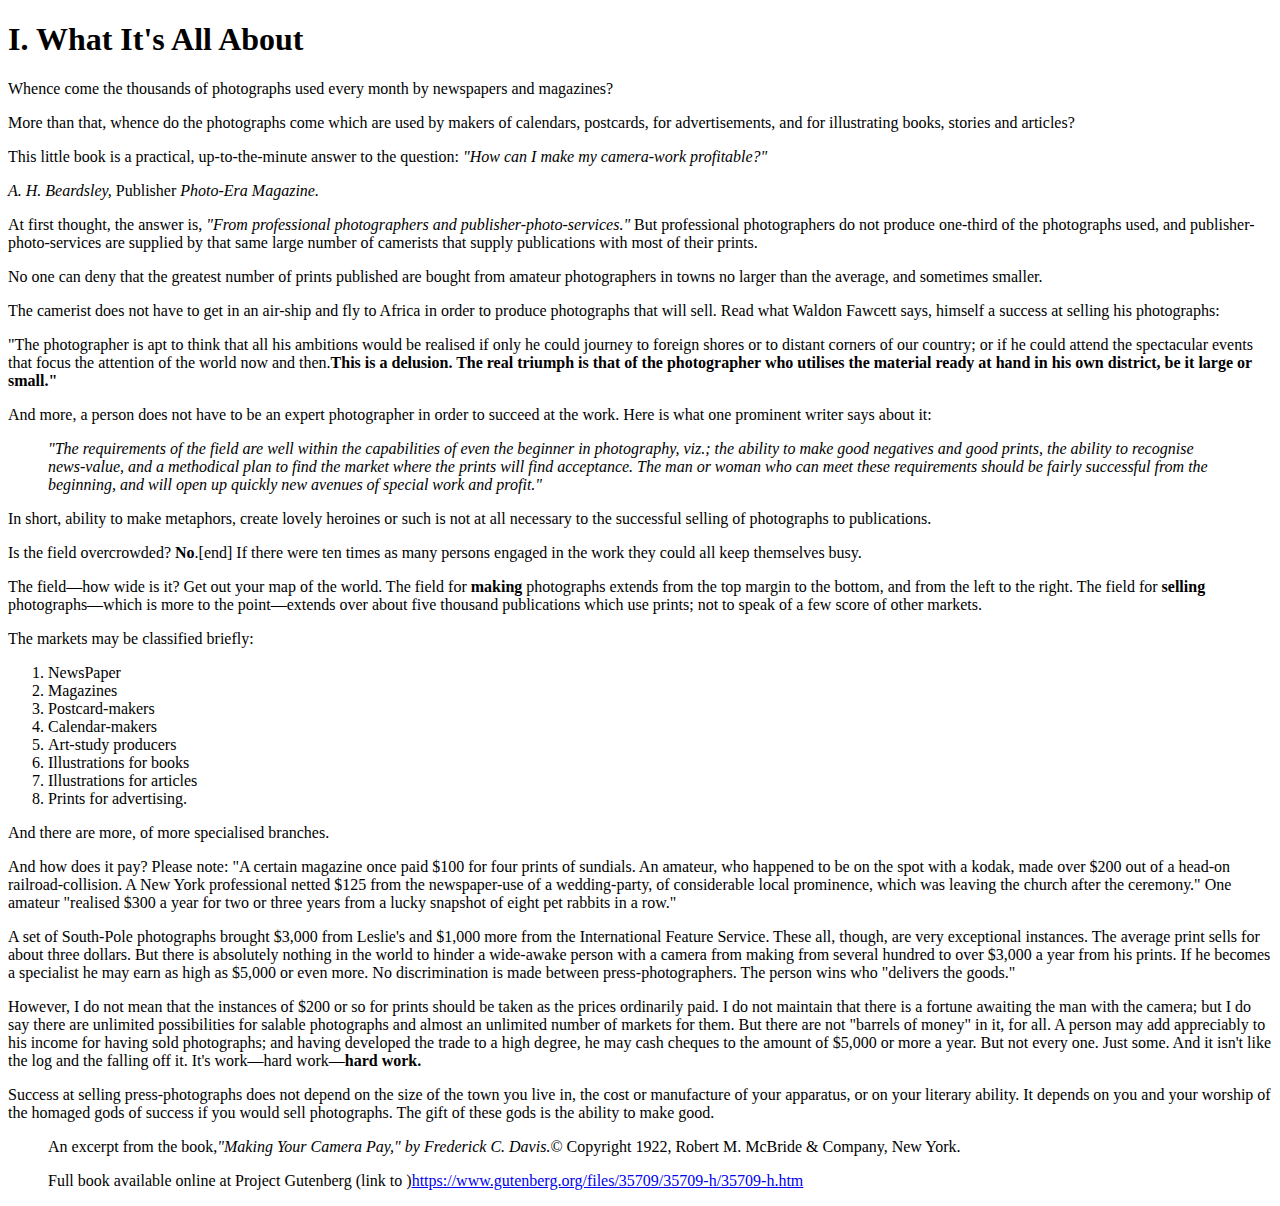
<file: html5/day1/index.html>
<!DOCTYPE html>
<html lang="en">
<head>
  <meta charset="UTF-8">
  <meta name="viewport" content="width=device-width, initial-scale=1.0">
  <title>Document</title> 
</head>
<body>
  <h1>I. What It's All About</h1>

  <p>Whence come the thousands of photographs used every month by newspapers and magazines?</p>
  <p>More than that, whence do the photographs come which are used by makers of calendars, postcards, for advertisements, and for illustrating books, stories and articles?</p>
  <p>This little book is a practical, up-to-the-minute answer to the question: <i>"How can I make my camera-work profitable?"</i></p>
  
  <cite>A. H. Beardsley,</cite>
Publisher <cite>Photo-Era Magazine.</cite>
</blockquote>


<p>At first thought, the answer is, <i>"From professional photographers and publisher-photo-services."</i> But professional photographers do not produce one-third of the photographs used, and publisher-photo-services are supplied by that same large number of camerists that supply publications with most of their prints.</p>

<p>No one can deny that the greatest number of prints published are bought from amateur photographers in towns no larger than the average, and sometimes smaller.</p>

The camerist does not have to get in an air-ship and fly to Africa in order to produce photographs that will sell. Read what Waldon Fawcett says, himself a success at selling his photographs:

<p>"The photographer is apt to think that all his ambitions would be realised if only he could journey to foreign shores or to distant corners of our country; or if he could attend the spectacular events that focus the attention of the world now and then.<strong>This is a delusion. The real triumph is that of the photographer who utilises the material ready at hand in his own district, be it large or small."</strong></p>

<p>And more, a person does not have to be an expert photographer in order to succeed at the work. Here is what one prominent writer says about it:</p>
<blockquote>
  <cite>
    "The requirements of the field are well within the capabilities of even the beginner in photography, viz.; the ability to make good negatives and good prints, the ability to recognise news-value, and a methodical plan to find the market where the prints will find acceptance. The man or woman who can meet these requirements should be fairly successful from the beginning, and will open up quickly new avenues of special work and profit."
  </cite>
</blockquote>


<p>In short, ability to make metaphors, create lovely heroines or such is not at all necessary to the successful selling of photographs to publications.</p>

<p>Is the field overcrowded? <strong>No</strong>.[end] If there were ten times as many persons engaged in the work they could all keep themselves busy.</p>

<p>The field—how wide is it? Get out your map of the world. The field for <strong>making</strong> photographs extends from the top margin to the bottom, and from the left to the right. The field for <strong>selling</strong> photographs—which is more to the point—extends over about five thousand publications which use prints; not to speak of a few score of other markets.</p>

<p>The markets may be classified briefly:</p>
<ol>
  <li>NewsPaper</li>
  <li>Magazines</li>
  <li>Postcard-makers</li>
  <li>Calendar-makers</li>
  <li>Art-study producers</li>
  <li>Illustrations for books</li>
  <li>Illustrations for articles</li>
  <li>Prints for advertising.</li>
</ol>

And there are more, of more specialised branches.

<p>And how does it pay? Please note: "A certain magazine once paid $100 for four prints of sundials. An amateur, who happened to be on the spot with a kodak, made over $200 out of a head-on railroad-collision. A New York professional netted $125 from the newspaper-use of a wedding-party, of considerable local prominence, which was leaving the church after the ceremony." One amateur "realised $300 a year for two or three years from a lucky snapshot of eight pet rabbits in a row."</p>

A set of South-Pole photographs brought $3,000 from Leslie's and $1,000 more from the International Feature Service. These all, though, are very exceptional instances. The average print sells for about three dollars. But there is absolutely nothing in the world to hinder a wide-awake person with a camera from making from several hundred to over $3,000 a year from his prints. If he becomes a specialist he may earn as high as $5,000 or even more.

No discrimination is made between press-photographers. The person wins who "delivers the goods."

<p>However, I do not mean that the instances of $200 or so for prints should be taken as the prices ordinarily paid. I do not maintain that there is a fortune awaiting the man with the camera; but I do say there are unlimited possibilities for salable photographs and almost an unlimited number of markets for them. But there are not "barrels of money" in it, for all. A person may add appreciably to his income for having sold photographs; and having developed the trade to a high degree, he may cash cheques to the amount of $5,000 or more a year. But not every one. Just some. And it isn't like the log and the falling off it. It's work—hard work—<strong>hard work.</strong></p>

<p>Success at selling press-photographs does not depend on the size of the town you live in, the cost or manufacture of your apparatus, or on your literary ability. It depends on you and your worship of the homaged gods of success if you would sell photographs. The gift of these gods is the ability to make good.</p>

<footer>
  <blockquote>
    An excerpt from the book,<cite>"Making Your Camera Pay," by Frederick C. Davis.</cite>&copy; Copyright 1922, Robert M. McBride & Company, New York.
    <p>Full book available online at Project Gutenberg (link to )<a href="https://www.gutenberg.org/files/35709/35709-h/35709-h.htm">https://www.gutenberg.org/files/35709/35709-h/35709-h.htm</a></p>
  </blockquote>
</footer>
</body>
</html>
</file>
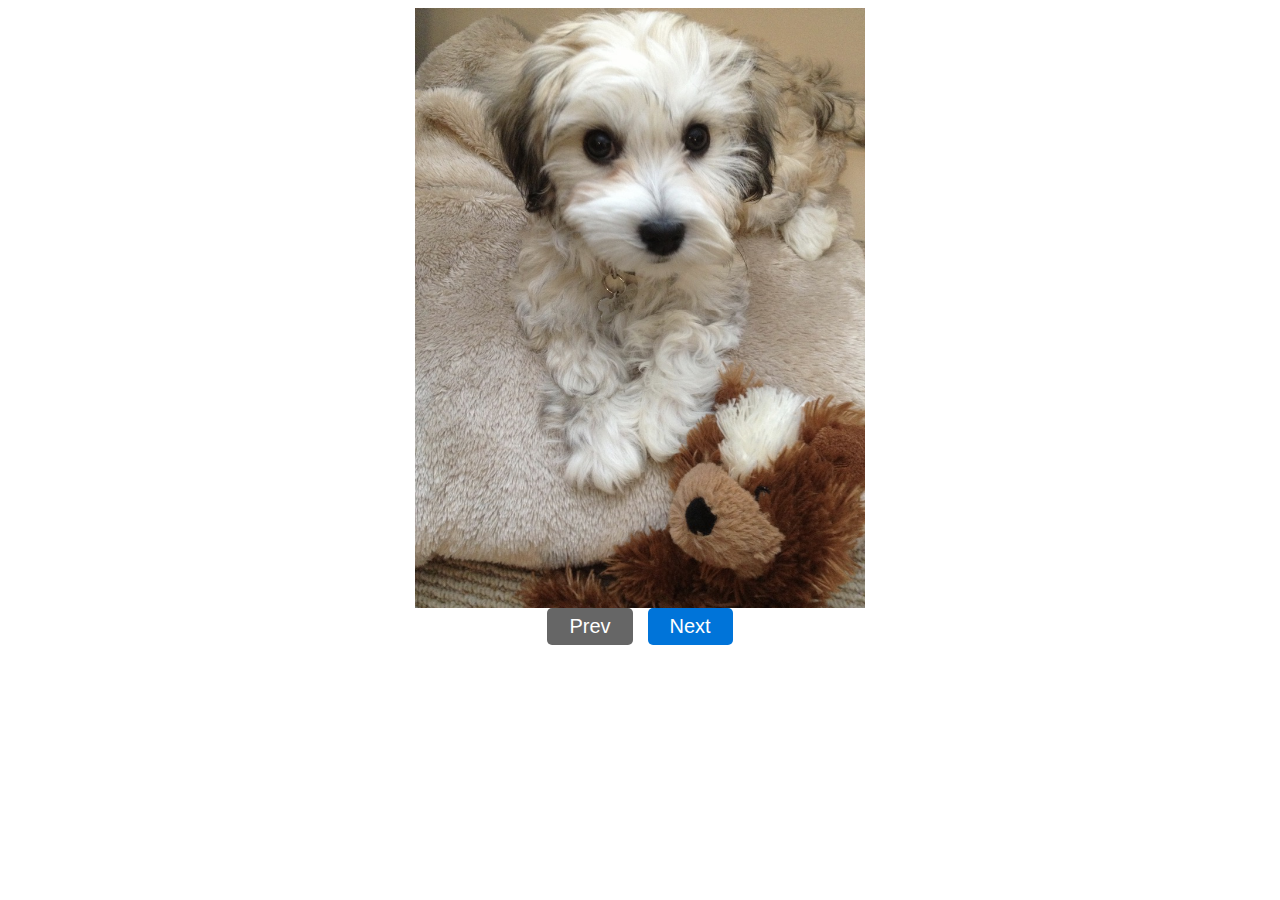
<file: html5/slider/index.html>
<!DOCTYPE html>
<html lang="en">
<head>
  <meta charset="UTF-8">
  <meta name="viewport" content="width=device-width, initial-scale=1.0">
  <title>Luna Gallery</title>
  <link rel="stylesheet" href="styles.css">
</head>
<body>
  <div class="image-gallery">
      <img src="./images/1.jpg" alt="Luna" class="gallery-img active" />
      <img src="./images/2.jpg" alt="Luna" class="gallery-img" />
      <img src="./images/3.jpg" alt="Luna" class="gallery-img" />
      <img src="./images/4.jpg" alt="Luna" class="gallery-img" />
      <img src="./images/5.jpg" alt="Luna" class="gallery-img" />
      <img src="./images/6.jpg" alt="Luna" class="gallery-img" />
      <img src="./images/7.jpg" alt="Luna" class="gallery-img" />
      <img src="./images/8.jpg" alt="Luna" class="gallery-img" />
      <img src="./images/9.jpg" alt="Luna" class="gallery-img" />
      <img src="./images/10.jpg" alt="Luna" class="gallery-img" />
      <img src="./images/11.jpg" alt="Luna" class="gallery-img" />
      <img src="./images/12.jpg" alt="Luna" class="gallery-img" />
    </div>
    <div class="btns">
      <button disabled="" class="btn prev">Prev</button>
      <button class="btn next">Next</button>
    </div>
    <script src="./gallery.js"></script>
</body>
</html>
</file>
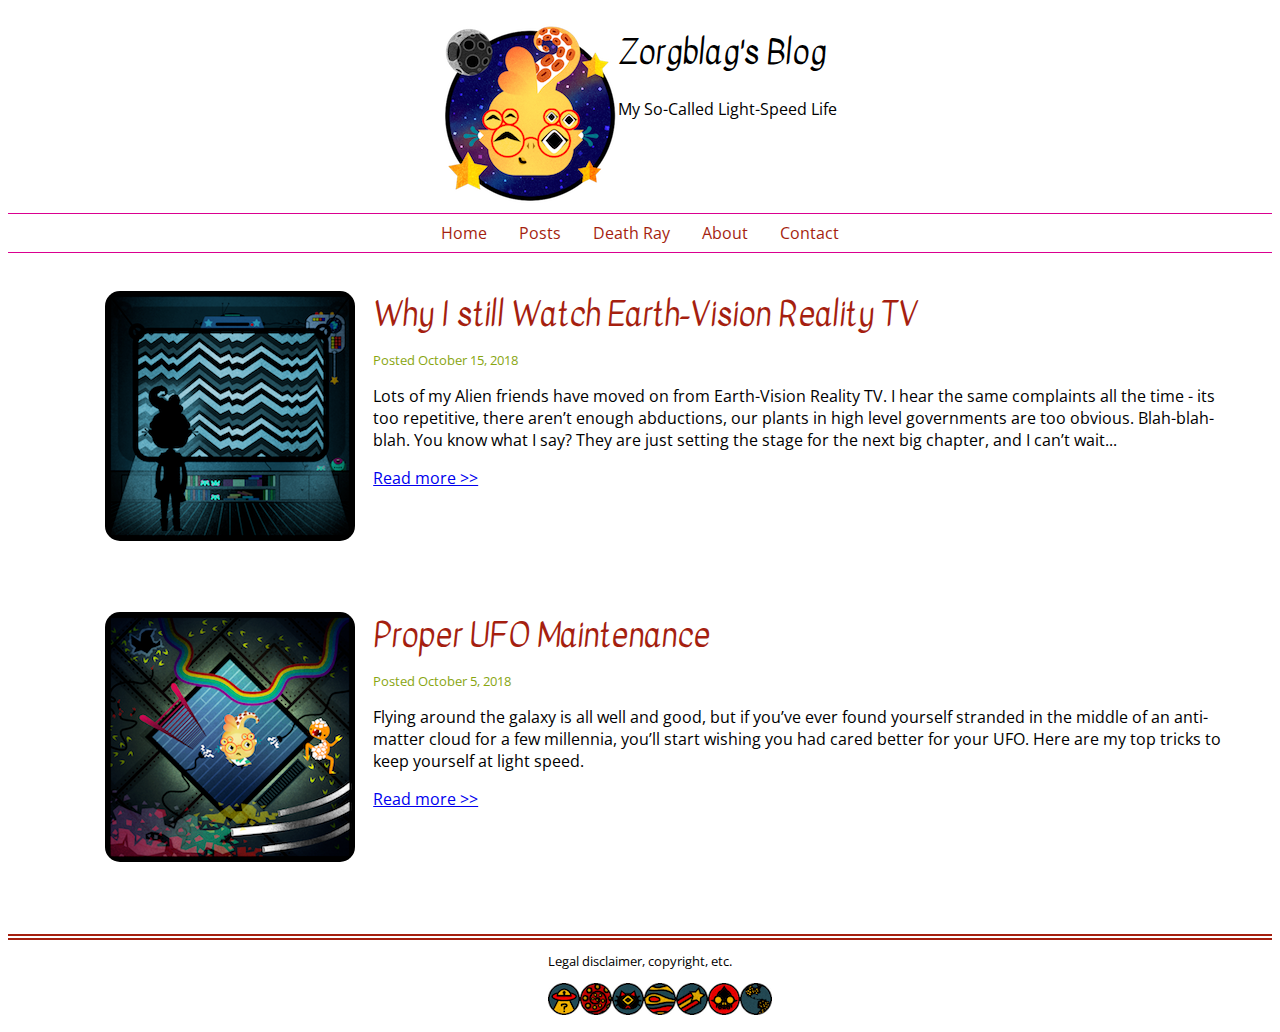
<file: html5/day2/3-layout/blog-begin/blog.html>
<!DOCTYPE html>
<html lang="en">
<head>
	<meta charset="UTF-8">
	<title>Alien Blog</title>
	 <link href="https://fonts.googleapis.com/css?family=Kavivanar|Open+Sans" rel="stylesheet"> 
	 <link href="css/styles.css" rel="stylesheet">
</head>
<body>
	<div class="wrapper">
		<header>
			<div class="leftheader">
				<a href="/"><img src="img/logo.png" alt="Zorgblag's Blog. Click for home. "></a>
			</div>
			<div class="rightheader">
				<h1>Zorgblag's Blog</h1>
				<p>My So-Called Light-Speed Life</p>
			</div>
		</header>
		<nav>
			<ul>
				<li><a href="#">Home</a></li>
				<li><a href="#">Posts</a></li>
				<li><a href="#">Death Ray</a></li>
				<li><a href="#">About</a></li>
				<li><a href="#">Contact</a></li>
			</ul>
		</nav>
		<section>
			<article>
				<img src="img/blog1.png" alt="Earth-Vision Reality TV. ">
				<h2>Why I still Watch Earth-Vision Reality TV</h2>
				<p class="posted">Posted October 15, 2018</p>
				<p>Lots of my Alien friends have moved on from Earth-Vision Reality TV. I hear the same complaints all the time - its too repetitive, there aren’t enough abductions, our plants in high level governments are too obvious. Blah-blah-blah. You know what I say? They are just setting the stage for the next big chapter, and I can’t wait...</p>
				<p><a href="blog1.html">Read more >> </a></p>
			</article>
			<article>
				<img src="img/blog2.png" alt="Proper UFO Maintenance. ">
				<h2>Proper UFO Maintenance</h2>
				<p class="posted">Posted October 5, 2018</p>
				<p>Flying around the galaxy is all well and good, but if you’ve ever found yourself stranded in the middle of an anti-matter cloud for a few millennia, you’ll start wishing you had cared better for your UFO. Here are my top tricks to keep yourself at light speed.</p>
				<p><a href="blog2.html">Read more >> </a></p>
			</article>
		</section>
		<footer>
			<p>Legal disclaimer, copyright, etc.</p>
			<ul>
				<li><a href="#"><img src="img/icon1.png" alt="Social Media 1."></a></li>
				<li><a href="#"><img src="img/icon2.png" alt="Social Media 2."></a></li>
				<li><a href="#"><img src="img/icon3.png" alt="Social Media 3."></a></li>
				<li><a href="#"><img src="img/icon4.png" alt="Social Media 4."></a></li>
				<li><a href="#"><img src="img/icon5.png" alt="Social Media 5."></a></li>
				<li><a href="#"><img src="img/icon6.png" alt="Social Media 6."></a></li>
				<li><a href="#"><img src="img/icon7.png" alt="Social Media 7."></a></li>
			</ul>
		</footer>
	</div>
</body>
</html>
</file>
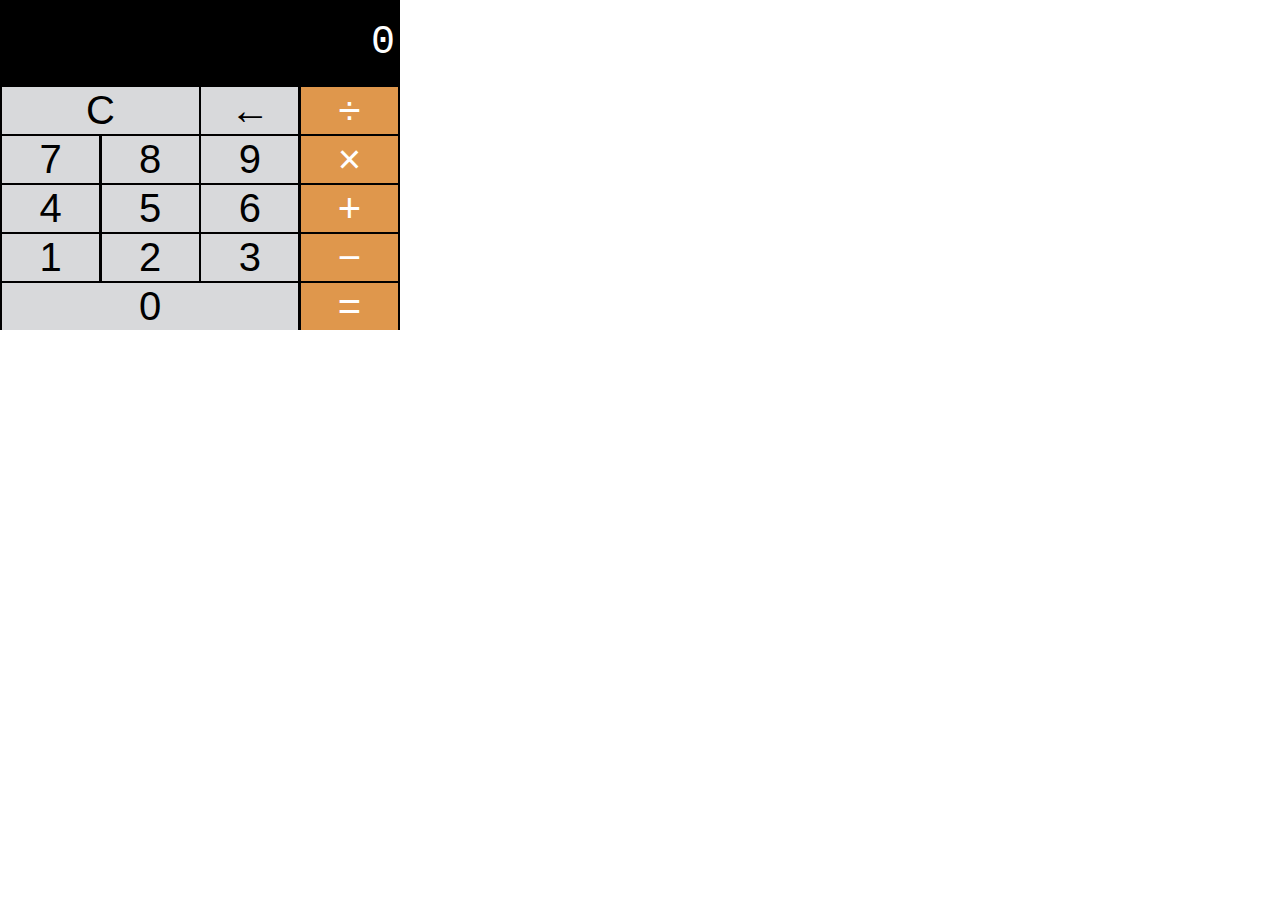
<file: html5/day3/5-github/begin/calculator.html>
<!DOCTYPE html>
<html lang="en">

<head>
    <meta charset="UTF-8">
    <title>Calculator</title>
    <link rel="stylesheet" href="css/calculator.css">
</head>

<body>
<div class="wrapper">
<section class="screen">
0
</section>

<section class="calc-buttons">

<div class="calc-button-raw">
    <button class="calc-button double">C</button>
    <button class="calc-button">&larr;</button>
    <button class="calc-button">&divide</button>
</div>

<div class="calc-button-raw">
    <button
    class="calc-button">7</button>
    <button class="calc-button">8</button>
    <button class="calc-button">9</button>
    <button 
    <button class="calc-button">&times;</button>
</div>

<div class="calc-button-raw">
<button class="calc-button">4</button>
<button class="calc-button">5</button>
<button class="calc-button">6</button>
<button class="calc-button">&plus;</button>
</div>

<div class="calc-button-raw">
<button class="calc-button">1</button>
<button class="calc-button">2</button>
<button class="calc-button">3</button>
<button class="calc-button">&minus;</button>
</div>

<div class="calc-button-raw">
<button class="calc-button triple">0</button>
<button class="calc-button">&equals;</button>
</div>

</section>
</div>

<script src="./js/calculator.js"></script>
</body>

</html>
</file>
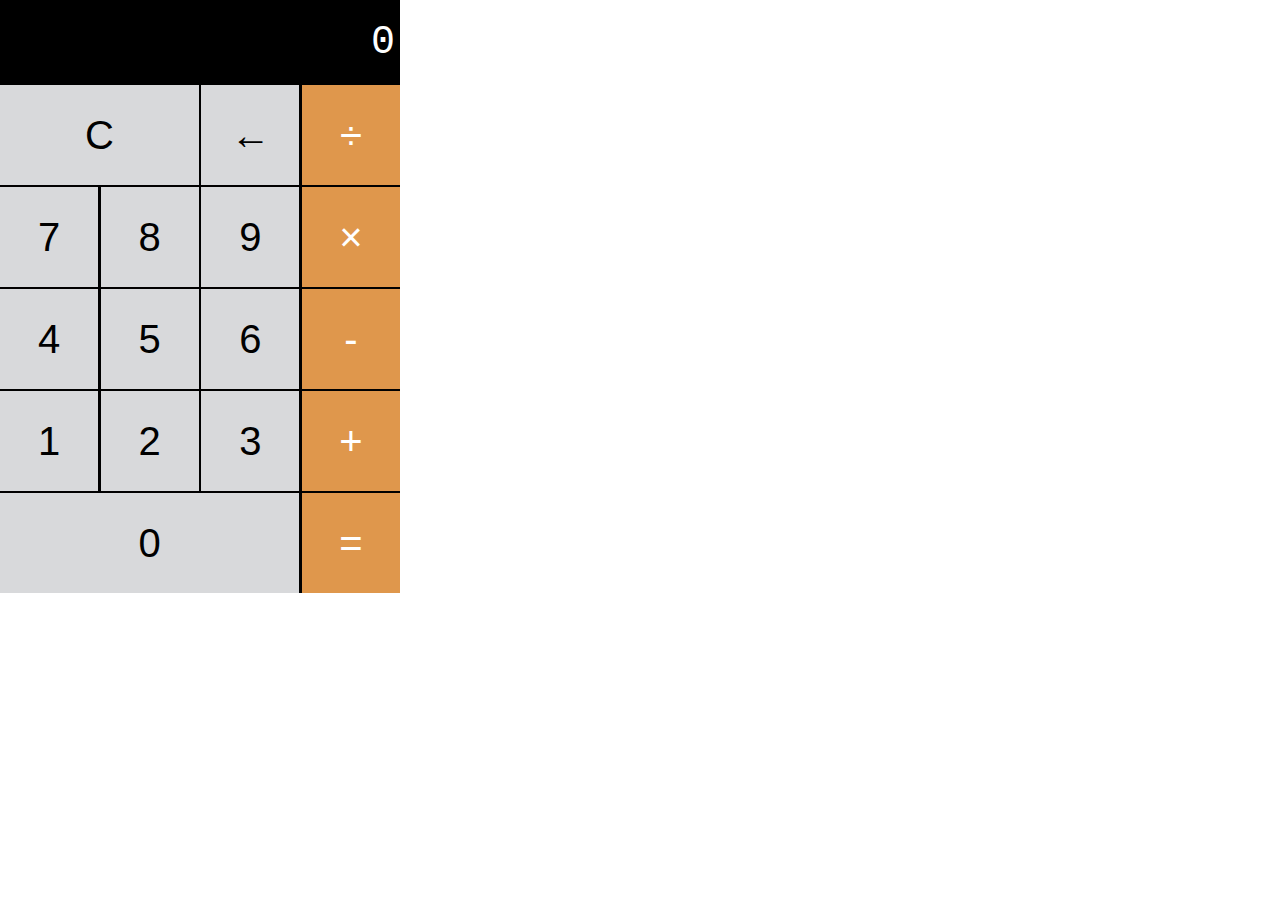
<file: html5/day3/5-github/end/calculator.html>
<!DOCTYPE html>
<html lang="en">
<head>
    <meta charset="UTF-8">
    <title>Calculator</title>
    <link rel="stylesheet" href="css/calculator.css">
</head>
<body>
    <div class="wrapper">
        <section class="screen">
        0
        </section>
    
        <section class="calc-buttons">
            <div class="calc-button-row">
                <button class="calc-button double ">C</button>
                <button class="calc-button">&larr;</button>
                <button class="calc-button">&divide;</button>
            </div>
            <div class="calc-button-row">
                <button class="calc-button">7</button>
                <button class="calc-button">8</button>
                <button class="calc-button">9</button>
                <button class="calc-button">&times;</button>
            </div>
            <div class="calc-button-row">
                <button class="calc-button">4</button>
                <button class="calc-button">5</button>
                <button class="calc-button">6</button>
                <button class="calc-button">-</button>
            </div>
            <div class="calc-button-row">
                <button class="calc-button">1</button>
                <button class="calc-button">2</button>
                <button class="calc-button">3</button>
                <button class="calc-button">&plus;</button>
            </div>
            <div class="calc-button-row">
                <button class="calc-button triple">0</button>
                <button class="calc-button">&equals;</button>
            </div>
        </section>
    </div>
</body>
</html>
</file>
<file: html5/slider/styles.css>
* {
  box-sizing: border-box;
}

.gallery-img {
  display: none;
  max-height: 600px;
}

.active {
  display: block;
}

.image-gallery {
  width: 100%;
  display: flex;
  justify-content: center;
  align-items: center;
}

.btns {
  width: 100%;
  display: flex;
  justify-content: center;
  align-items: center;
}

.btn {
  background-color: #0074d9;
  color: white;
  font-size: 20px;
  padding: 5px 20px;
  border-color: transparent;
  border-radius: 5px;
  cursor: pointer;
}

.prev {
  margin-right: 15px;
}

.btn:disabled {
  background-color: #666;
  cursor: not-allowed;
}
</file>
<file: html5/day2/3-layout/blog-begin/css/styles.css>
html {
    box-sizing: border-box;
}
*, *:before, *:after {
    box-sizing: inherit;
}
body {
    font-family: 'Open Sans', sans-serif;
}
header{
    display: flex;
    justify-content: center;
}
nav{
    margin-bottom: 16px;
}
nav ul{
    border-top: 1.5px solid #DA0090 ;
    border-bottom: 1.5px solid #DA0090;
     margin: 0;
     padding: 0;
     display: flex;
     justify-content: center;
     flex-direction: row;
}
nav li{
    /* border: 0px dotted black; */
    /* padding : 0 .5%; */
    /* margin: 0; */
    text-align: center;
    list-style-type: none;
}
nav a {
    color: #A51F10;
    text-decoration: none;
    padding: 0.5rem 1rem;
    display: block;
}
nav a:hover {
    text-decoration: underline;
    background-color: black;
    color: rgb(176, 230, 27);
}
h1, h2, h3, h4, h5, h6 {
    font-family: 'Kavivanar', cursive;
    font-weight: normal;
}
h2 {
    font-size: 2rem;
    color: #A51F10;
    margin: 0;
}
/* a {
    color: #DA0090;
    text-decoration: none;
}
a:hover {
    text-decoration: underline;
} */
.posted {
    font-size: 0.8rem;
    color: #89A611;
}
section{
    border-bottom: 2px solid #A51F10;
}
article{
    margin: 38px;
}
article img{
    float: left;
    margin: 0 1.5% 2.8% 5%;
    border-radius: 15px;
}
article:after {
    content: "";
    display: table;
    clear: both;
}
footer {
    border-top: 2px solid #A51F10;
    margin-top: 2px;
    text-align: center;
    font-size: 0.8rem;
}
footer ul{
    display: flex;
    justify-content: center;
}
footer li{
    list-style-type: none;
}
</file>
<file: html5/day3/5-github/begin/css/calculator.css>
html {
    box-sizing: border-box;
}
*, *:before, *:after {
    box-sizing: inherit;
}
body {
  padding: 0;
  margin: 0;
}
.wrapper {
    width: 400px;
    background-color: black;
    color: white;
    font-family: 'Courier New', Courier, monospace;
}
.screen{
    padding: 20px 5px;
    text-align: right;
    font-size: 40px;
}
.calc-button-raw{
    display: flex;
    flex-flow: raw nowrap;
    justify-content: space-between;
    margin: 0.5%;
}
.calc-button{
    border: none;
    flex-basis: 24.5%;
    background-color: #d8d9db;
    color: black;
    font-size: 40px;
}
.calc-button:hover{
    background-color: #ebebeb;
}
.calc-button:last-child{
background-color: #df974c;
color: white;
}
.calc-button:last-child:hover {
    background-color: #dfb07e;
}
.calc-button:last-child:active {
    background-color: #dd8d37;
}
.calc-button-row:last-child {
    padding-bottom: 0;
}
.double{
    flex-basis: 49.7%;
}

.triple{
    flex-basis: 74.8%;
}
</file>
<file: html5/day3/5-github/end/css/calculator.css>
html {
    box-sizing: border-box;
}
*, *:before, *:after {
    box-sizing: inherit;
}
body {
  padding: 0;
  margin: 0;
}
.wrapper {
    width: 400px;
    background-color: black;
    color: white;
}
.screen {
    color: white;
    font-size: 40px;
    font-family: "Courier New", Courier, monospace;
    text-align: right;
    padding: 20px 5px;
}
.calc-button-row {
    display: flex;
    align-content: stretch;
    justify-content: space-between;
    margin-bottom: 0.5%;
}
.calc-button {
    background-color: #d8d9db;
    color: black;
    height: 100px;
    flex-basis: 24.5%;
    border: none;
    border-radius: 0;
    font-size: 40px;
    cursor: pointer;
}
.calc-button:hover {
    background-color: #ebebeb;
}
.calc-button:active {
    background-color: #bbbcbe;
}
.double {
    flex-basis: 49.7%;
}
.triple {
    flex-basis: 74.8%;
}
.calc-button:last-child {
    background-color: #df974c;
    color: white;
}
.calc-button:last-child:hover {
    background-color: #dfb07e;
}

.calc-button:last-child:active {
    background-color: #dd8d37;
}
.calc-button-row:last-child {
    padding-bottom: 0;
}
</file>
